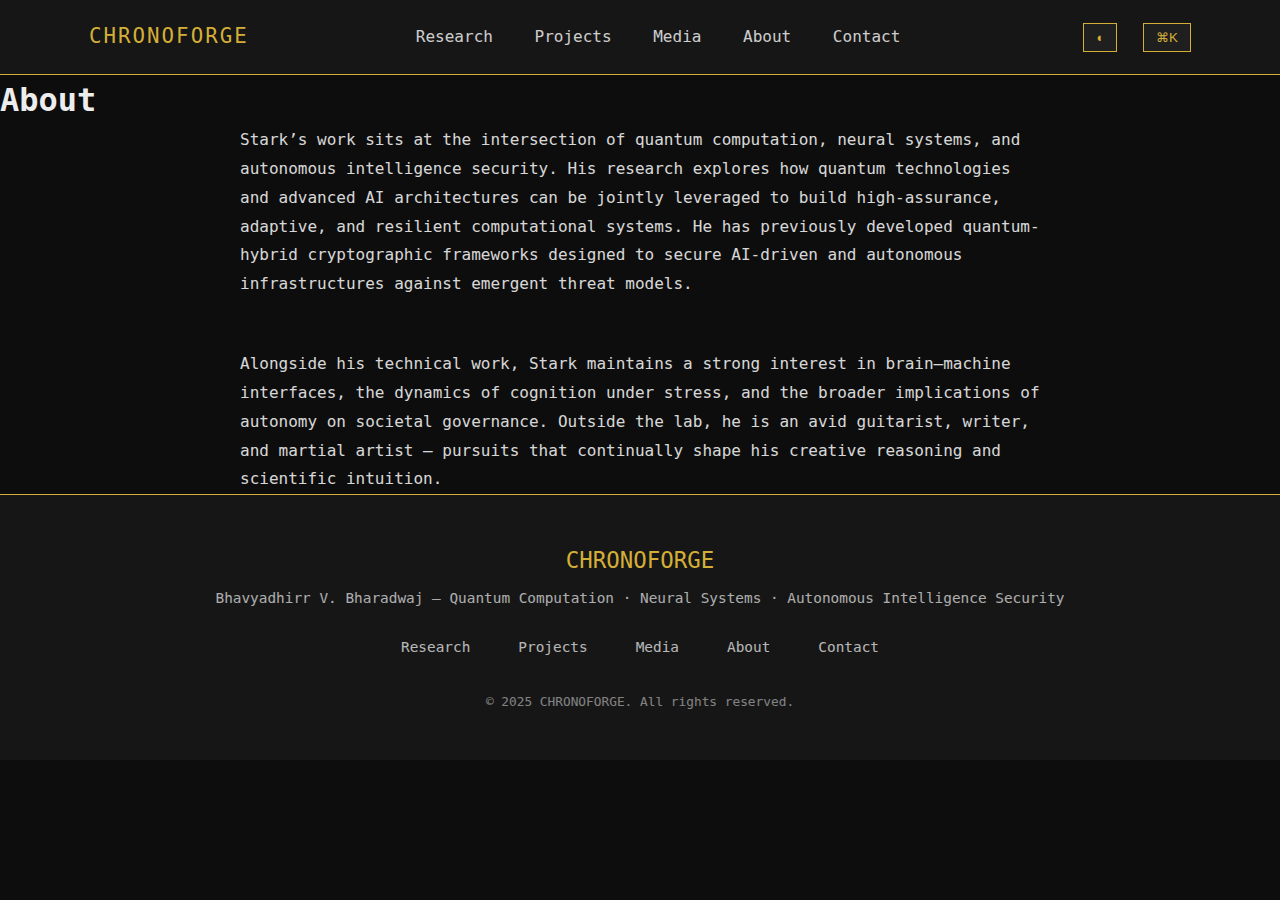
<file: about/index.html>
<!DOCTYPE html>
<html lang="en">
<head>
    <meta charset="UTF-8">
    <meta name="viewport" content="width=device-width, initial-scale=1.0">
    <title>About — CHRONOFORGE</title>

    <link rel="stylesheet" href="/css/globals.css">
    <link rel="stylesheet" href="/css/theme.css">
    <link rel="stylesheet" href="/css/layout.css">
    <link rel="stylesheet" href="/css/components.css">
</head>

<body>

<div id="header-placeholder"></div>

<section class="page-container">
    <h1 class="page-title">About</h1>

    <p style="max-width:800px; margin:auto; line-height:1.8; opacity:0.9;">
        Stark’s work sits at the intersection of quantum computation, neural systems, 
        and autonomous intelligence security. His research explores how quantum technologies 
        and advanced AI architectures can be jointly leveraged to build high-assurance, 
        adaptive, and resilient computational systems. He has previously developed 
        quantum-hybrid cryptographic frameworks designed to secure AI-driven and autonomous 
        infrastructures against emergent threat models.
    </p>

    <br><br>

    <p style="max-width:800px; margin:auto; line-height:1.8; opacity:0.9;">
        Alongside his technical work, Stark maintains a strong interest in brain–machine 
        interfaces, the dynamics of cognition under stress, and the broader implications 
        of autonomy on societal governance. Outside the lab, he is an avid guitarist, writer, 
        and martial artist — pursuits that continually shape his creative reasoning and 
        scientific intuition.
    </p>

</section>

<div id="footer-placeholder"></div>

<script src="/js/utils.js"></script>
<script src="/js/theme.js"></script>
<script src="/js/palette.js"></script>
<script src="/js/main.js"></script>

</body>
</html>
</file>
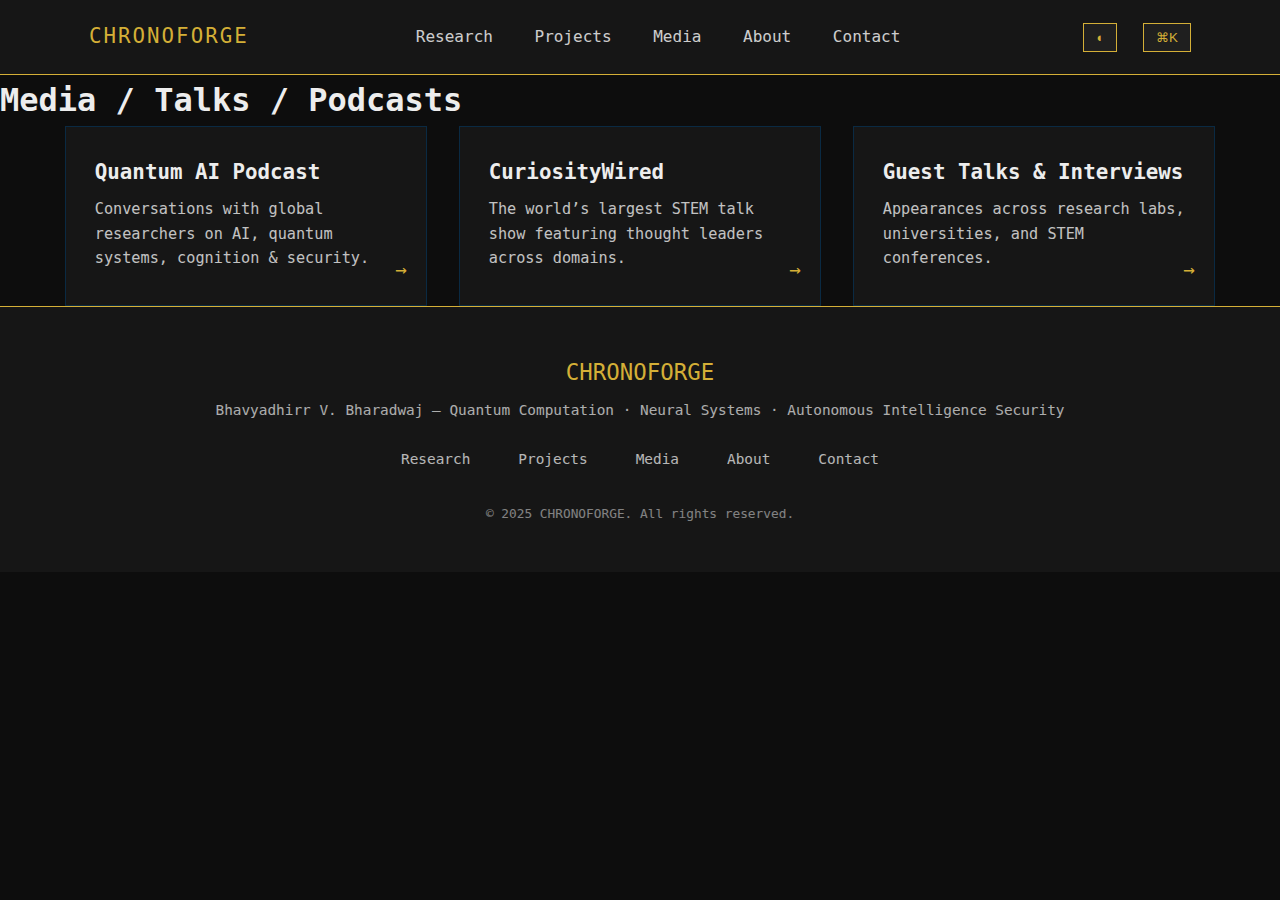
<file: media/index.html>
<!DOCTYPE html>
<html lang="en">
<head>
    <meta charset="UTF-8">
    <meta name="viewport" content="width=device-width, initial-scale=1.0">
    <title>Media & Talks — CHRONOFORGE</title>

    <link rel="stylesheet" href="../css/globals.css">
    <link rel="stylesheet" href="../css/theme.css">
    <link rel="stylesheet" href="../css/layout.css">
    <link rel="stylesheet" href="../css/components.css">
</head>

<body>

<div id="header-placeholder"></div>

<section class="page-container">
    <h1 class="page-title">Media / Talks / Podcasts</h1>

    <div class="cards-grid">

        <a href="#" class="card">
            <h3 class="card-title">Quantum AI Podcast</h3>
            <p class="card-desc">Conversations with global researchers on AI, quantum systems, cognition & security.</p>
            <span class="card-arrow">→</span>
        </a>

        <a href="#" class="card">
            <h3 class="card-title">CuriosityWired</h3>
            <p class="card-desc">The world’s largest STEM talk show featuring thought leaders across domains.</p>
            <span class="card-arrow">→</span>
        </a>

        <a href="#" class="card">
            <h3 class="card-title">Guest Talks & Interviews</h3>
            <p class="card-desc">Appearances across research labs, universities, and STEM conferences.</p>
            <span class="card-arrow">→</span>
        </a>

    </div>
</section>

<div id="footer-placeholder"></div>

<script src="/js/utils.js"></script>
<script src="/js/theme.js"></script>
<script src="/js/palette.js"></script>
<script src="/js/main.js"></script>

</body>
</html>
</file>
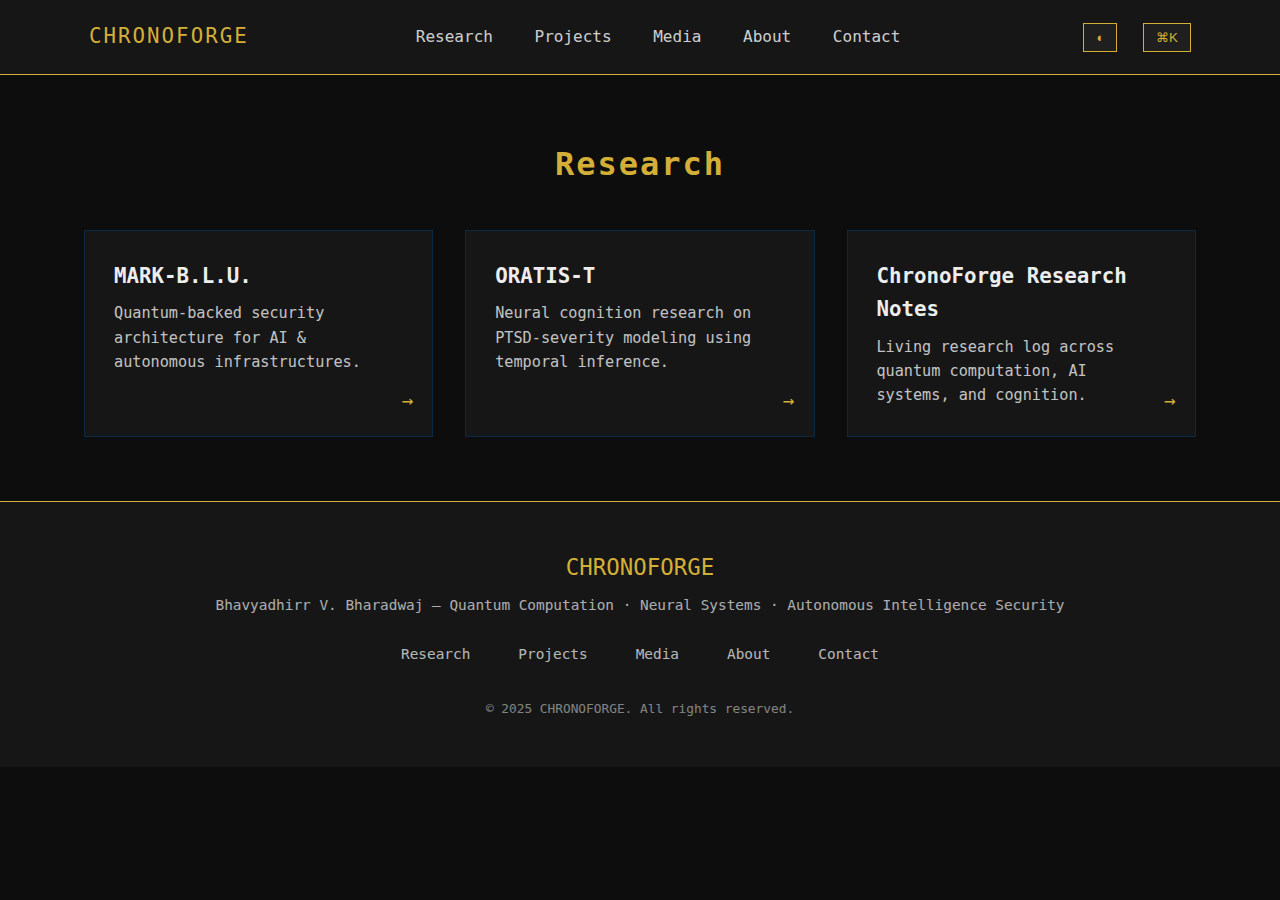
<file: research/index.html>
<!DOCTYPE html>
<html lang="en">
<head>
    <meta charset="UTF-8">
    <meta name="viewport" content="width=device-width, initial-scale=1.0">
    <title>Research — CHRONOFORGE</title>

    <link rel="stylesheet" href="/css/globals.css">
    <link rel="stylesheet" href="/css/layout.css">
    <link rel="stylesheet" href="/css/theme.css">
    <link rel="stylesheet" href="/css/components.css">
    <link rel="stylesheet" href="/css/pages.css">
</head>
<body>

<div id="header-placeholder"></div>

<section class="page-container">
    <h1 class="page-title">Research</h1>

    <div class="cards-grid">

        <a href="/research/mark-blu.html" class="card">
            <h3 class="card-title">MARK-B.L.U.</h3>
            <p class="card-desc">Quantum-backed security architecture for AI & autonomous infrastructures.</p>
            <span class="card-arrow">→</span>
        </a>

        <a href="#" class="card">
            <h3 class="card-title">ORATIS-T</h3>
            <p class="card-desc">Neural cognition research on PTSD-severity modeling using temporal inference.</p>
            <span class="card-arrow">→</span>
        </a>

        <a href="#" class="card">
            <h3 class="card-title">ChronoForge Research Notes</h3>
            <p class="card-desc">Living research log across quantum computation, AI systems, and cognition.</p>
            <span class="card-arrow">→</span>
        </a>

    </div>
</section>

<div id="footer-placeholder"></div>

<script src="/js/utils.js"></script>
<script src="/js/theme.js"></script>
<script src="/js/palette.js"></script>
<script src="/js/main.js"></script>

</body>
</html>
</file>
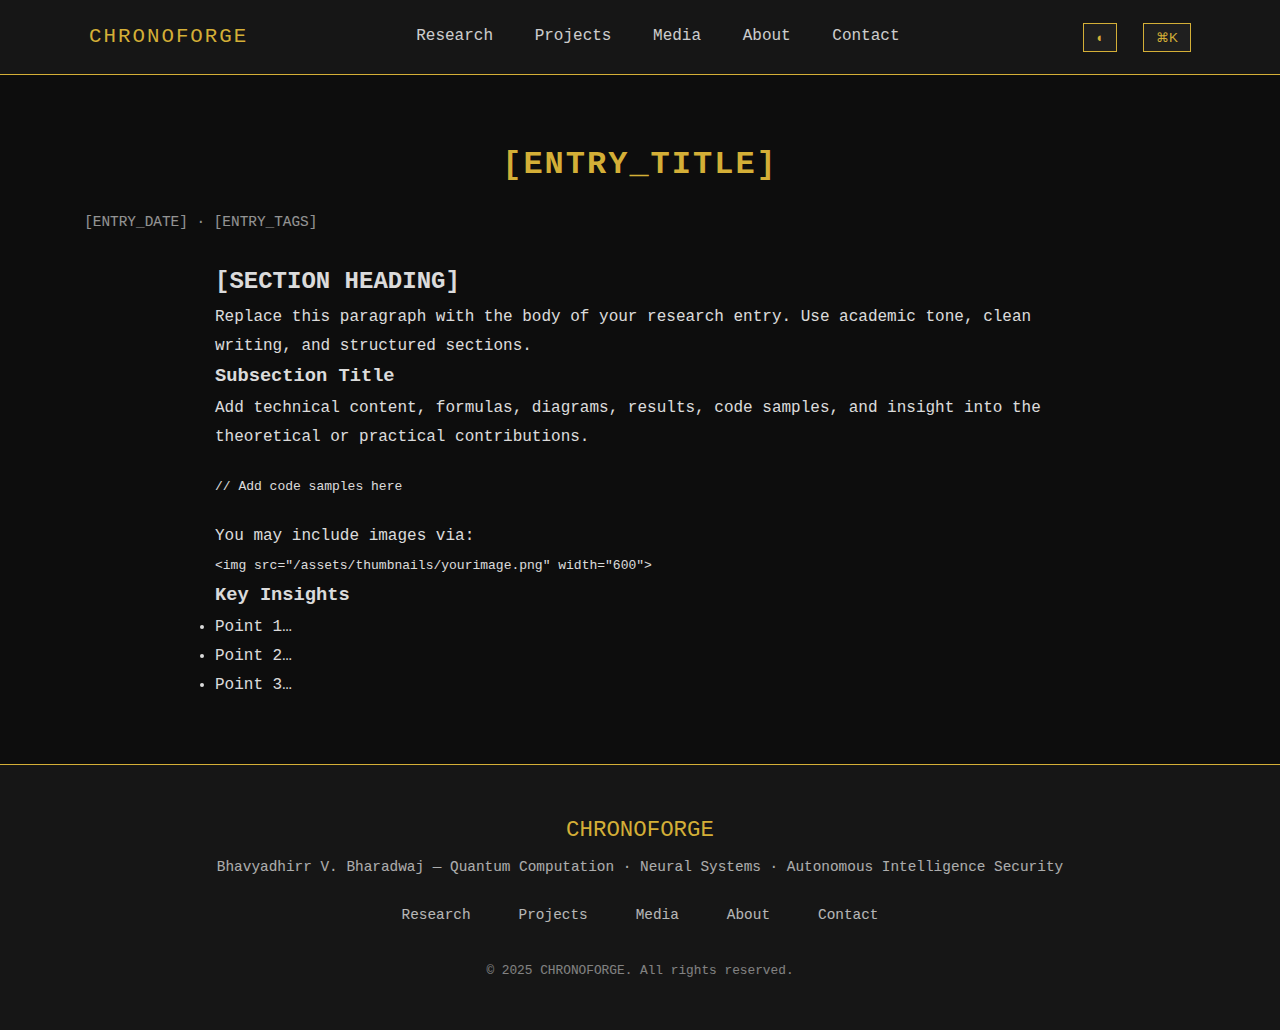
<file: research/marrowstone.html>
<!DOCTYPE html>
<html lang="en">
<head>
    <meta charset="UTF-8">
    <meta name="viewport" content="width=device-width, initial-scale=1.0">
    <title>[ENTRY_TITLE] — CHRONOFORGE</title>

    <link rel="stylesheet" href="../css/globals.css">
    <link rel="stylesheet" href="../css/theme.css">
    <link rel="stylesheet" href="../css/layout.css">
    <link rel="stylesheet" href="../css/components.css">
    <link rel="stylesheet" href="../css/pages.css">
</head>

<body>

<div id="header-placeholder"></div>

<section class="page-container">

    <h1 class="page-title">[ENTRY_TITLE]</h1>
    <p style="opacity:0.6; font-size:0.9rem; margin-top:-1.2rem;">
        [ENTRY_DATE] · [ENTRY_TAGS]
    </p>

    <br>

    <article style="line-height:1.8; max-width:850px; margin:auto; opacity:0.92;">
        <h2>[SECTION HEADING]</h2>
        <p>
            Replace this paragraph with the body of your research entry.
            Use academic tone, clean writing, and structured sections.
        </p>

        <h3>Subsection Title</h3>
        <p>
            Add technical content, formulas, diagrams, results, code samples,
            and insight into the theoretical or practical contributions.
        </p>

        <pre><code>
// Add code samples here
        </code></pre>

        <p>
            You may include images via:
            <br>
            <code>&lt;img src="/assets/thumbnails/yourimage.png" width="600"&gt;</code>
        </p>

        <h3>Key Insights</h3>
        <ul>
            <li>Point 1…</li>
            <li>Point 2…</li>
            <li>Point 3…</li>
        </ul>

    </article>

</section>

<div id="footer-placeholder"></div>

<script src="../js/utils.js"></script>
<script src="../js/theme.js"></script>
<script src="../js/palette.js"></script>
<script src="../js/main.js"></script>

</body>
</html>
</file>
<file: css/theme.css>
/* -------------------------------------------------------
   THEME.CSS — Theme Engine (Dark/Light)
------------------------------------------------------- */

/* Default: Dark Mode */
html[data-theme="dark"] {
    --bg: var(--obsidian);
    --fg: var(--text-light);
    --surface: var(--surface-1);
    --surface-hover: var(--surface-2);

    --accent-main: var(--gold);
    --accent-secondary: var(--cerulean);
}

/* Light Mode */
html[data-theme="light"] {
    --bg: #fafafa;
    --fg: #111;
    --surface: #ffffff;
    --surface-hover: #f2f2f2;

    --accent-main: #c89b0f;
    --accent-secondary: #2a6ea8;
}

/* Global transitions */
body, header, footer, section, div {
    transition: background var(--transition), color var(--transition);
}
</file>
<file: css/layout.css>
/* -------------------------------------------------------
   LAYOUT.CSS — Header, Footer, Containers
------------------------------------------------------- */

/* CONTAINERS */
.section-padding {
    padding: 6rem 1.5rem;
}

.section-title {
    font-size: 1.9rem;
    margin-bottom: 2.5rem;
    color: var(--accent-main);
    letter-spacing: 2px;
    text-transform: uppercase;
}

.cards-grid {
    display: grid;
    gap: 2rem;
    grid-template-columns: repeat(auto-fit, minmax(260px, 1fr));
    max-width: var(--max-width);
    margin: 0 auto;
}

/* HEADER */
.site-header {
    height: var(--header-height);
    background: var(--surface);
    border-bottom: 1px solid var(--accent-main);
    position: sticky;
    top: 0;
    z-index: 1000;
}

.header-inner {
    max-width: var(--max-width);
    margin: auto;
    height: 100%;
    display: flex;
    align-items: center;
    justify-content: space-between;
    padding: 0 1.5rem;
}

.header-logo {
    font-size: 1.3rem;
    color: var(--accent-main);
    letter-spacing: 2px;
}

.header-nav a {
    margin: 0 1rem;
    color: var(--fg);
    opacity: 0.85;
    transition: var(--transition);
}

.header-nav a:hover {
    opacity: 1;
    color: var(--accent-main);
}

.header-right button {
    margin-left: 1rem;
    padding: 6px 12px;
    background: var(--surface-hover);
    border: 1px solid var(--accent-main);
    color: var(--accent-main);
    cursor: pointer;
    transition: var(--transition);
}

.header-right button:hover {
    background: var(--accent-main);
    color: var(--bg);
}

/* FOOTER */
.site-footer {
    background: var(--surface);
    border-top: 1px solid var(--accent-main);
    padding: 3rem 1rem;
}

.footer-inner {
    max-width: var(--max-width);
    margin: auto;
    text-align: center;
}

.footer-title {
    font-size: 1.4rem;
    color: var(--accent-main);
    margin-bottom: 0.5rem;
}

.footer-sub {
    font-size: 0.9rem;
    opacity: 0.7;
    margin-bottom: 1.5rem;
}

.footer-links a {
    margin: 0 1.2rem;
    color: var(--fg);
    font-size: 0.9rem;
    opacity: 0.75;
    transition: var(--transition);
}

.footer-links a:hover {
    opacity: 1;
    color: var(--accent-main);
}

.footer-copy {
    margin-top: 2rem;
    font-size: 0.8rem;
    opacity: 0.5;
}
</file>
<file: css/components.css>
/* -------------------------------------------------------
   COMPONENTS.CSS — Cards, Buttons, Palette, UI
------------------------------------------------------- */


/* BUTTONS */
.btn-primary {
    padding: 12px 22px;
    background: var(--accent-main);
    color: var(--bg);
    border: none;
    letter-spacing: 1px;
    transition: var(--transition);
}

.btn-primary:hover {
    box-shadow: var(--shadow-soft);
}

.btn-secondary {
    padding: 12px 22px;
    border: 1px solid var(--accent-main);
    color: var(--accent-main);
    background: transparent;
    letter-spacing: 1px;
    transition: var(--transition);
}

.btn-secondary:hover {
    color: var(--bg);
    background: var(--accent-main);
}

/* CARDS */
.card {
    background: var(--surface);
    border: 1px solid var(--accent-secondary);
    padding: 1.8rem;
    position: relative;
    transition: var(--transition);
    min-height: 180px;
}

.card:hover {
    transform: translateY(-6px);
    border-color: var(--accent-main);
    box-shadow: var(--shadow-soft);
}

.card-title {
    font-size: 1.3rem;
    margin-bottom: 0.5rem;
}

.card-desc {
    opacity: 0.8;
    font-size: 0.95rem;
}

.card-arrow {
    position: absolute;
    bottom: 1.2rem;
    right: 1.2rem;
    font-size: 1.2rem;
    color: var(--accent-main);
}

/* COMMAND PALETTE (⌘K) */
.palette-overlay {
    position: fixed;
    inset: 0;
    background: rgba(0,0,0,0.65);
    backdrop-filter: blur(5px);
    display: none;
    z-index: 5000;
}

.palette-container {
    width: 550px;
    max-width: 90%;
    margin: 10% auto;
    background: var(--surface);
    border: 1px solid var(--accent-main);
    padding: 1.5rem;
}

.palette-input {
    width: 100%;
    padding: 12px;
    margin-bottom: 1rem;
    border: 1px solid var(--accent-secondary);
    background: var(--surface-hover);
    color: var(--fg);
}

.palette-results div {
    padding: 0.7rem 0.5rem;
    border-bottom: 1px solid var(--surface-hover);
    cursor: pointer;
}

.palette-results div:hover {
    background: var(--surface-hover);
    color: var(--accent-main);
}
</file>
<file: css/pages.css>
/* -------------------------------------------------------
   PAGES.CSS — Homepage Hero + Subpage Layouts
------------------------------------------------------- */

/* HOMEPAGE — HERO SECTION */
.hero {
    position: relative;
    height: 90vh;
    overflow: hidden;
    background: var(--bg);
}

#wavefield-canvas,
#torus-canvas {
    position: absolute;
    inset: 0;
    width: 100%;
    height: 100%;
}

/* HERO CONTENT */
.hero-content {
    position: relative;
    z-index: 10;
    text-align: center;
    top: 52%;
    transform: translateY(-50%);
    padding: 0 1rem;
}

.hero-title {
    font-size: 4rem;
    letter-spacing: 4px;
    color: var(--accent-main);
}

.hero-subtitle {
    margin-top: 0.5rem;
    font-size: 1.4rem;
    opacity: 0.8;
}

.hero-tagline {
    margin-top: 1rem;
    font-size: 1rem;
    opacity: 0.65;
}

.hero-cta {
    margin-top: 2rem;
    display: flex;
    justify-content: center;
    gap: 1rem;
}

/* SUBPAGE TITLES */
.page-title {
    font-size: 2rem;
    color: var(--accent-main);
    letter-spacing: 2px;
    margin-bottom: 2.5rem;
    text-align: center;
}

/* CONTENT WIDTH */
.page-container {
    max-width: var(--max-width);
    margin: auto;
    padding: 4rem 1.2rem;
}


.hero {
    position: relative;
    height: 100vh; /* <<< THIS is what's missing */
    width: 100%;
    overflow: hidden;
}

#wavefield-canvas,
#torus-canvas {
    position: absolute;
    inset: 0;
    width: 100%;
    height: 100%;
    z-index: 0;
}

.hero-content {
    position: relative;
    z-index: 1; /* keep text above the animation */
}
</file>
<file: css/globals.css>
/* -------------------------------------------------------
   GLOBALS.CSS — Base System, Variables, Resets
------------------------------------------------------- */

/* CSS RESET */
* {
    margin: 0;
    padding: 0;
    box-sizing: border-box;
}

/* ROOT VARIABLES */
:root {
    --font-main: 'IBM Plex Mono', monospace;

    /* Core Palette */
    --black: #000000;
    --obsidian: #0d0d0d;
    --surface-1: #161616;
    --surface-2: #1f1f1f;

    /* Accent Colors */
    --gold: #d4af37;
    --cerulean: #0A2A43;
    --cerulean-light: #0f3f63;
    --red-accent: #8A0E17;

    /* Text Colors */
    --text-light: #ededed;
    --text-muted: #a2a2a2;

    /* Shadows */
    --shadow-soft: 0 10px 30px rgba(0,0,0,0.25);

    /* Layout */
    --max-width: 1150px;

    --transition: 0.3s ease;

    --header-height: 75px;
}

/* TYPOGRAPHY */
body {
    font-family: var(--font-main);
    background: var(--obsidian);
    color: var(--text-light);
    line-height: 1.6;
}

/* LINKS */
a {
    text-decoration: none;
    color: inherit;
}

/* IMAGES */
img {
    max-width: 100%;
    display: block;
}

/* ACCESSIBILITY FOCUS */
:focus-visible {
    outline: 2px solid var(--gold);
    outline-offset: 3px;
}
</file>
